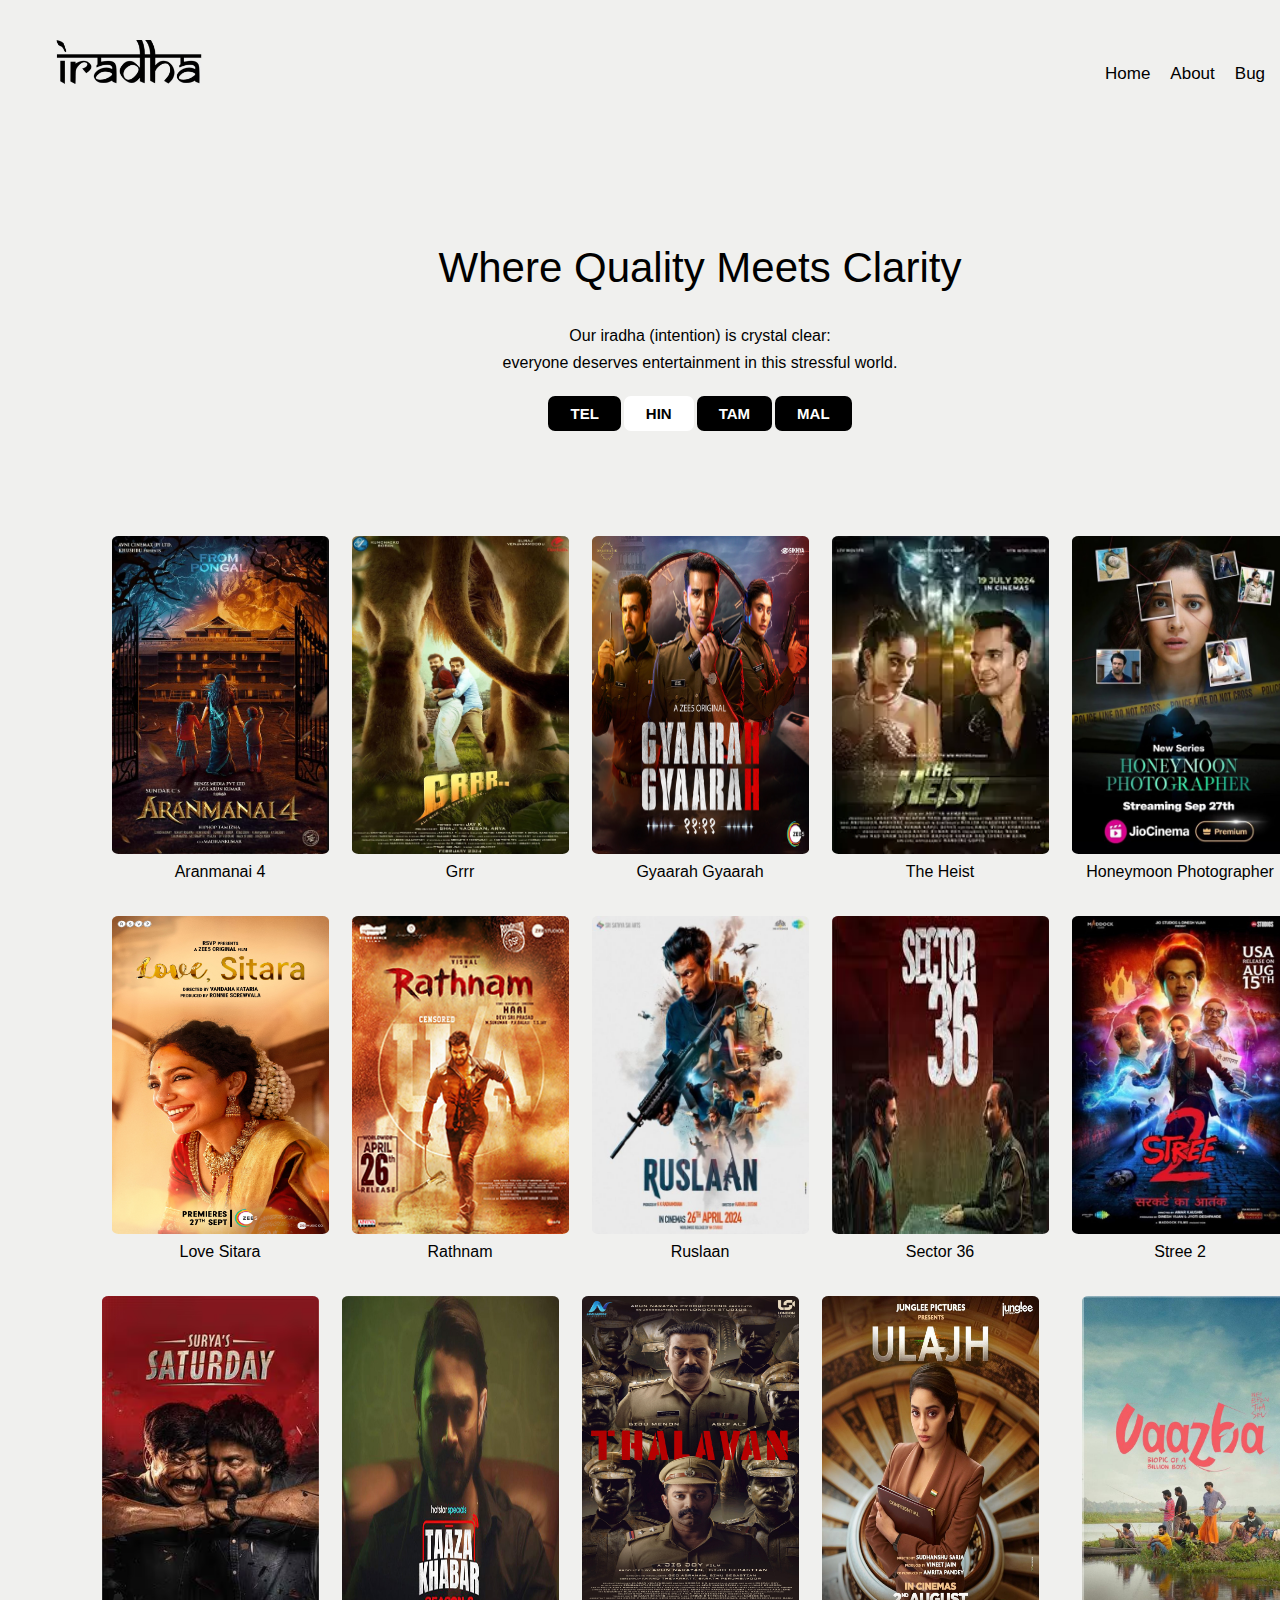
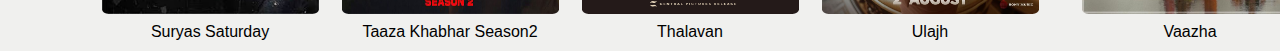
<file: IRADHA/hin.html>
<!DOCTYPE html>
<html lang="en">

<head>
    <meta charset="UTF-8">
    <meta name="viewport" content="width=device-width, initial-scale=1.0">
    <title>Watch Telugu Movies Online | IRADHA - Streams in HD</title>
    <link rel="stylesheet" href="style1.css">
    <link rel="icon" href="images/favicon.jpeg">
    <link rel="stylesheet" href="https://cdnjs.cloudflare.com/ajax/libs/font-awesome/6.6.0/css/all.min.css"
        integrity="sha512-Kc323vGBEqzTmouAECnVceyQqyqdsSiqLQISBL29aUW4U/M7pSPA/gEUZQqv1cwx4OnYxTxve5UMg5GT6L4JJg=="
        crossorigin="anonymous" referrerpolicy="no-referrer" />
</head>

<body>
    <div class="bigcontainer">
        <div class="navbar">
            <div class="icon"><a href=""><img src="images/icon.jpeg" class="iconimg"></a></div>

            <div class="rightelements">
                <div class="home"><a href="">
                        <span><i class="fa-solid fa-house"></i></span>
                        <span>Home</span>
                    </a></div>

                <div class="about"><a href="">
                        <span><i class="fa-solid fa-user"></i></span>
                        <span>About</span>
                    </a>
                </div>

                <div class="bug"><a href="">
                        <span><i class="fa-solid fa-bug"></i></span>
                        <span>Bug</span>
                    </a>
                </div>

                <div class="searchbox">
                    <div class="search">
                        <span><i class="fa-solid fa-magnifying-glass"></i></span>

                    </div>
                </div>
            </div>
        </div>
        <div class="matter">
            <div class="title">
                <p class="heading">Where Quality Meets Clarity</p>
            </div>

            <div class="message">
                <p class="msg">Our iradha (intention) is crystal clear:<br>
                    everyone deserves entertainment in this stressful world.</p>
            </div>
        </div>


        <div class="pages">
            <div class="buttons">
                <a href="index.html"><button id="tel">TEL</button></a>
                <a href="hin.html"><button id="hin">HIN</button></a>
                <a href="tam.html"><button id="tam">TAM</button></a>
                <a href="mal.html"><button id="mal">MAL</button></a>
            </div>
        </div>

        <div id="container">
            <a href="https://www.iradha.dev/hd-n2djv/aranmanai-4-2024-trg2b-hindi-movie-watch-online.html" target="_blank">
                <div class="card"> <img src="hindhi/aranmanai.jpg" class="resize"><br><span>Aranmanai 4</span></div>
            </a>
            <a href="https://www.iradha.dev/hd-n2djv/grrr-2024-psl3e-hindi-movie-watch-online.html" target="_blank">
                <div class="card"> <img src="hindhi/grr.jpg" class="resize"><br><span>Grrr</span>
                </div>
            </a>
            <a href="https://www.iradha.dev/hd-n2djv/gyaarah-gyaarah-2024-b4dch-hindi-movie-watch-online.html" target="_blank">
                <div class="card"><img src="hindhi/gyaarah.jpg" class="resize"><br><span>Gyaarah Gyaarah</span></div>
            </a>
            <a href="https://www.iradha.dev/hd-n2djv/the-heist-2024-r3edf-hindi-movie-watch-online.html" target="_blank">
                <div class="card"><img src="hindhi/heist.webp" class="resize"><br><span>The Heist</span></div>
            </a>
            <a href="https://www.iradha.dev/hd-n2djv/honeymoon-photographer-2024-fum3a-hindi-movie-watch-online.html" target="_blank">
                <div class="card"><img src="hindhi/honeymoon.avif" class="resize"><br><span>Honeymoon
                        Photographer</span></div>
            </a>
            <a href="https://www.iradha.dev/hd-n2djv/love-sitara-2024-vpl2m-hindi-movie-watch-online.html" target="_blank">
                <div class="card"><img src="hindhi/love.jpg" class="resize"><br><span>Love Sitara</span>
                </div>
            </a>
            <a href="https://www.iradha.dev/hd-n2djv/rathnam-2024-prk3i-hindi-movie-watch-online.html" target="_blank">
                <div class="card"><img src="hindhi/Rathnam.jpg" class="resize"><br><span>Rathnam</span></div>
            </a>
            <a href="https://www.iradha.dev/hd-n2djv/ruslaan-2024-u2ftd-hindi-movie-watch-online.html" target="_blank">
                <div class="card"><img src="hindhi/ruslaan.jpg" class="resize"><br><span>Ruslaan</span></div>
            </a>
            <a href="https://www.iradha.dev/hd-n2djv/sector-36-2024-5fgaw-hindi-movie-watch-online.html" target="_blank">
                <div class="card"><img src="hindhi/sector.jpg" class="resize"><br><span>Sector 36</span></div>
            </a>
            <a href="https://www.iradha.dev/hd-n2djv/stree-2-2024-jmr5p-hindi-movie-watch-online.html" target="_blank">
                <div class="card"><img src="hindhi/stree2.jpg" class="resize"><br><span>Stree 2</span></div>
            </a>
            <a href="https://www.iradha.dev/hd-n2djv/suryas-saturday-2024-bgi6t-hindi-movie-watch-online.html" target="_blank">
                <div class="card"><img src="hindhi/surya.avif" class="resize"><br><span>Suryas Saturday</span></div>
            </a>
            <a href="https://www.iradha.dev/hd-n2djv/taaza-khabhar-season-2-2024-poi8y-hindi-movie-watch-online.html" target="_blank">
                <div class="card"><img src="hindhi/taaza.jpg" class="resize"><br><span>Taaza Khabhar Season2</span>
                </div>
            </a>
            <a href="https://www.iradha.dev/hd-n2djv/thalavan-2024-rct7h-hindi-movie-watch-online.html" target="_blank">
                <div class="card"><img src="hindhi/thalavan.jpg" class="resize"><br><span>Thalavan</span></div>
            </a>
            <a href="https://www.iradha.dev/hd-n2djv/ulajh-2024-brd5t-hindi-movie-watch-online.html" target="_blank">
                <div class="card"><img src="hindhi/ulajh.jpg" class="resize"><br><span>Ulajh</span></div>
            </a>
            <a href="https://www.iradha.dev/hd-n2djv/vaazha-2024-h2ter-hindi-movie-watch-online.html" target="_blank"></a>
            <div class="card"><img src="hindhi/vaazha.jpg" class="resize"><br><span>Vaazha</span></div>
            </a>
        </div>
    </div>
</body>

</html>
</file>
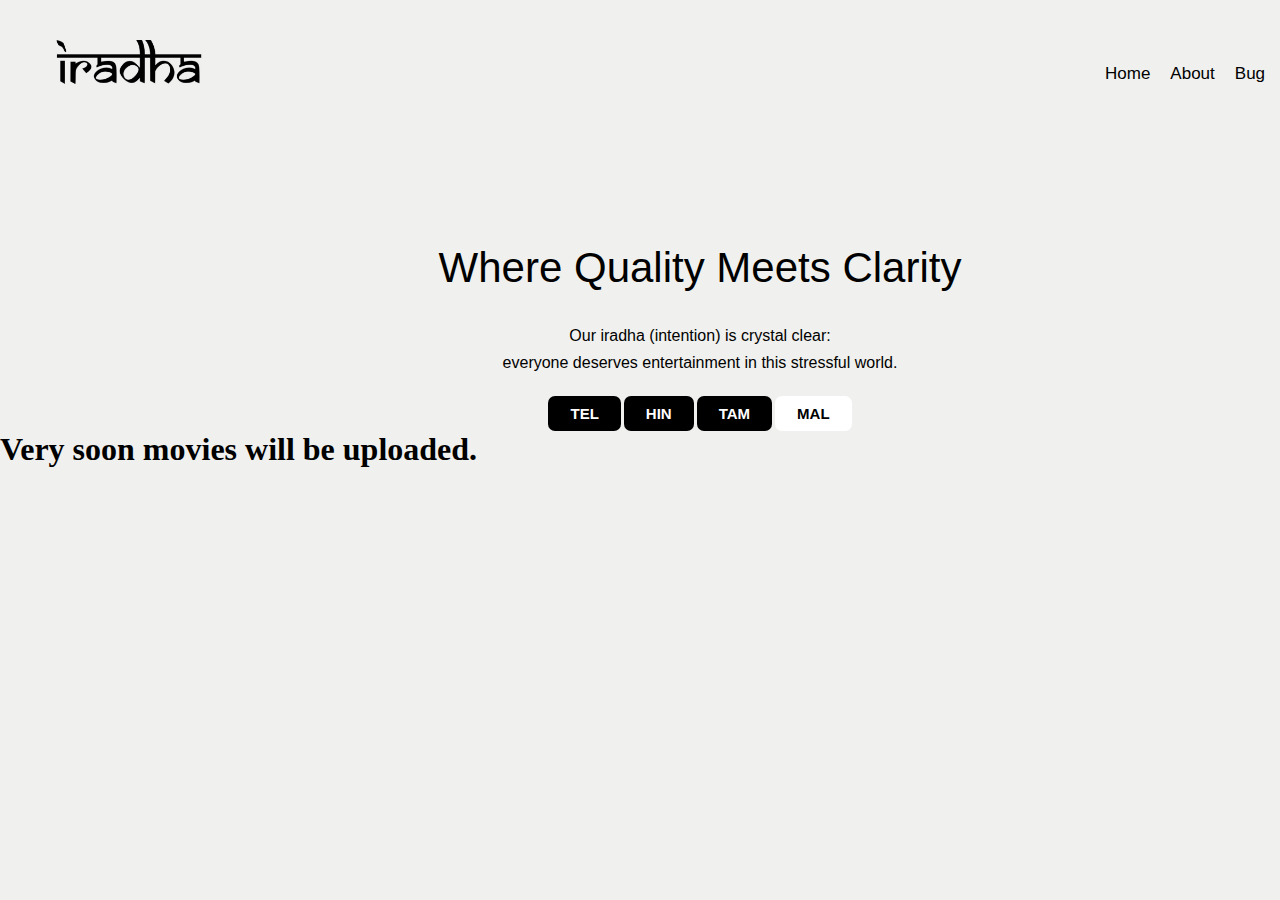
<file: IRADHA/mal.html>
<!DOCTYPE html>
<html lang="en">

<head>
    <meta charset="UTF-8">
    <meta name="viewport" content="width=device-width, initial-scale=1.0">
    <title>Watch Telugu Movies Online | IRADHA - Streams in HD</title>
    <link rel="stylesheet" href="style3.css">
    <link rel="icon" href="images/favicon.jpeg">
    <link rel="stylesheet" href="https://cdnjs.cloudflare.com/ajax/libs/font-awesome/6.6.0/css/all.min.css"
        integrity="sha512-Kc323vGBEqzTmouAECnVceyQqyqdsSiqLQISBL29aUW4U/M7pSPA/gEUZQqv1cwx4OnYxTxve5UMg5GT6L4JJg=="
        crossorigin="anonymous" referrerpolicy="no-referrer" />
</head>

<body>
    <div class="bigcontainer">
        <div class="navbar">
            <div class="icon"><a href=""><img src="images/icon.jpeg" class="iconimg"></a></div>

            <div class="rightelements">
                <div class="home"><a href="">
                        <span><i class="fa-solid fa-house"></i></span>
                        <span>Home</span>
                    </a></div>

                <div class="about"><a href="">
                        <span><i class="fa-solid fa-user"></i></span>
                        <span>About</span>
                    </a>
                </div>

                <div class="bug"><a href="">
                        <span><i class="fa-solid fa-bug"></i></span>
                        <span>Bug</span>
                    </a>
                </div>

                <div class="searchbox">
                    <div class="search">
                        <span><i class="fa-solid fa-magnifying-glass"></i></span>

                    </div>
                </div>
            </div>
        </div>
        <div class="matter">
            <div class="title">
                <p class="heading">Where Quality Meets Clarity</p>
            </div>

            <div class="message">
                <p class="msg">Our iradha (intention) is crystal clear:<br>
                    everyone deserves entertainment in this stressful world.</p>
            </div>
        </div>


        <div class="pages">
            <div class="buttons">
                <a href="index.html"><button id="tel">TEL</button></a>
                <a href="hin.html"><button id="hin">HIN</button></a>
                <a href="tam.html"><button id="tam">TAM</button></a>
                <a href="mal.html"><button id="mal">MAL</button></a>
            </div>
        </div>



        <h1>Very soon movies will be uploaded.</h1>
</body>

</html>
</file>
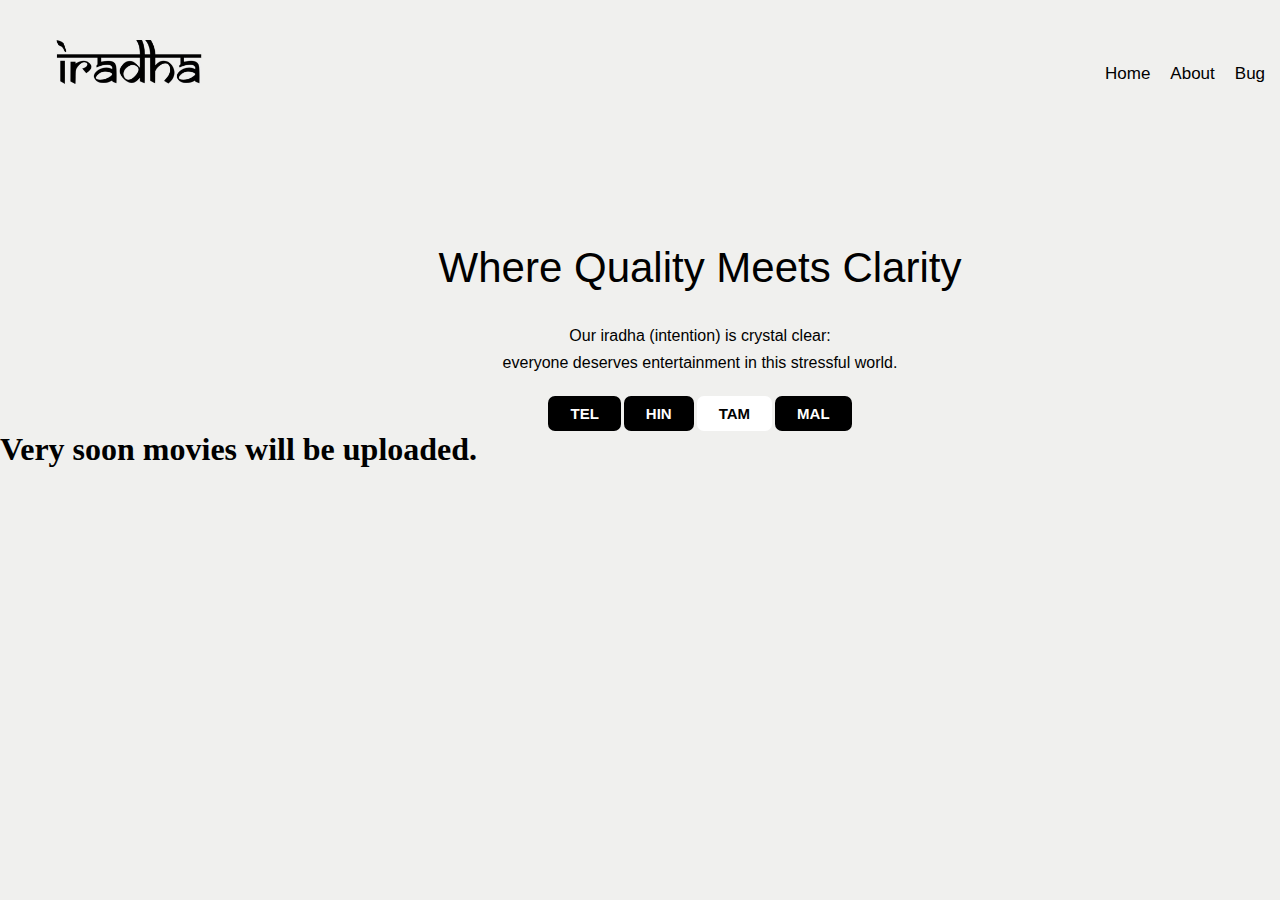
<file: IRADHA/tam.html>
<!DOCTYPE html>
<html lang="en">

<head>
    <meta charset="UTF-8">
    <meta name="viewport" content="width=device-width, initial-scale=1.0">
    <title>Watch Telugu Movies Online | IRADHA - Streams in HD</title>
    <link rel="stylesheet" href="style2.css">
    <link rel="icon" href="images/favicon.jpeg">
    <link rel="stylesheet" href="https://cdnjs.cloudflare.com/ajax/libs/font-awesome/6.6.0/css/all.min.css"
        integrity="sha512-Kc323vGBEqzTmouAECnVceyQqyqdsSiqLQISBL29aUW4U/M7pSPA/gEUZQqv1cwx4OnYxTxve5UMg5GT6L4JJg=="
        crossorigin="anonymous" referrerpolicy="no-referrer" />
</head>

<body>
    <div class="bigcontainer">
        <div class="navbar">
            <div class="icon"><a href=""><img src="images/icon.jpeg" class="iconimg"></a></div>

            <div class="rightelements">
                <div class="home"><a href="">
                        <span><i class="fa-solid fa-house"></i></span>
                        <span>Home</span>
                    </a></div>

                <div class="about"><a href="">
                        <span><i class="fa-solid fa-user"></i></span>
                        <span>About</span>
                    </a>
                </div>

                <div class="bug"><a href="">
                        <span><i class="fa-solid fa-bug"></i></span>
                        <span>Bug</span>
                    </a>
                </div>

                <div class="searchbox">
                    <div class="search">
                        <span><i class="fa-solid fa-magnifying-glass"></i></span>

                    </div>
                </div>
            </div>
        </div>
        <div class="matter">
            <div class="title">
                <p class="heading">Where Quality Meets Clarity</p>
            </div>

            <div class="message">
                <p class="msg">Our iradha (intention) is crystal clear:<br>
                    everyone deserves entertainment in this stressful world.</p>
            </div>
        </div>


        <div class="pages">
            <div class="buttons">
                <a href="index.html"><button id="tel">TEL</button></a>
                <a href="hin.html"><button id="hin">HIN</button></a>
                <a href="tam.html"><button id="tam">TAM</button></a>
                <a href="mal.html"><button id="mal">MAL</button></a>
            </div>
        </div>
        <h1 id="text">Very soon movies will be uploaded.</h1>

</body>

</html>
</file>
<file: IRADHA/style1.css>
* {
    padding: 0%;
    margin: 0;
}

body {
    background-color: #f0f0ee;
    display: flex;

}

#container {
    margin: 0px 30px;
    display: flex;
    flex-wrap: wrap;
    justify-content: center;
    gap: 20px;
    padding-top: 100px;

}

.resize {
    width: 217px;
    height: 318px;
    border-radius: 3%;
    padding: 5px 0px;
}

.card {
    width: 220px;
    height: 360px;
    text-align: center;

}

span {
    font-size: medium;
    font-weight: 545;
    font-family: Verdana, Geneva, Tahoma, sans-serif;
    color: black;
}

.navbar {
    margin: 40px 30px;
    display: flex;
}

.iconimg {
    width: 200px;
    height: 50px;
    object-fit: cover;
}

.rightelements {
    display: flex;
    gap: 20px;
    font-size: 43px;
}

.home a span {
    font-size: 17px;
    text-decoration: none;

}

.about a span {
    font-size: 17px;
    text-decoration: none;
}

.bug a span {
    font-size: 17px;
    text-decoration: none;
}

.rightelements a {
    text-decoration: none;
}

.searchbox {
    display: flex;
    align-items: center;
    justify-content: center;
    background-color: black;
    height: 20px;
    width: 75px;
    margin-top: 15px;
    padding-bottom: 15px;
    border-radius: 35px;
    margin-left: 10px;

}

.search i {
    color: white;
    font-size: 13px;


}

.rightelements {
    margin-left: 875px;

}

.title {
    margin-top: 150px;
}

.heading {
    text-align: center;
    font-size: 42px;
    font-family: Arial, Helvetica, sans-serif;
    font-weight: 8;
}

.message {
    margin-top: 30px;
}

.msg {
    text-align: center;
    font-size: medium;
    font-family: Arial, Helvetica, sans-serif;
    line-height: 170%;

}

a {

    text-decoration: none;
}

.buttons {

    display: flex;
    gap: 3px;
    align-items: center;
    justify-content: center;
    margin-top: 20px;
}

button {
    font-size: 15px;
    background-color: black;
    border-color: transparent;
    color: white;
    padding: 7px 20px;
    border-radius: 7px;
    font-weight: 550;
    font-family: Arial, Helvetica, sans-serif;

}

#hin {
    background-color: rgb(255, 255, 255);
    color: black;
}

#tel:hover {
    background-color: rgb(50, 49, 49);
}

#tel:active {
    background-color: rgb(255, 255, 255);
    color: black;
}

#tam:hover {
    background-color: rgb(50, 49, 49);
}

#tam:active {
    background-color: rgb(255, 255, 255);
    color: black;
}

#mal:hover {
    background-color: rgb(50, 49, 49);
}

#mal:active {
    background-color: rgb(255, 255, 255);
    color: black;
}
</file>
<file: IRADHA/style3.css>
* {
    padding: 0%;
    margin: 0;
}

body {
    background-color: #f0f0ee;
    display: flex;

}

#container {
    margin: 0px 30px;
    display: flex;
    flex-wrap: wrap;
    justify-content: center;
    gap: 20px;
    padding-top: 100px;

}

.resize {
    width: 217px;
    height: 318px;
    border-radius: 3%;
    padding: 5px 0px;
}

.card {
    width: 220px;
    height: 360px;
    text-align: center;

}

span {
    font-size: medium;
    font-weight: 545;
    font-family: Verdana, Geneva, Tahoma, sans-serif;
    color: black;
}

.navbar {
    margin: 40px 30px;
    display: flex;
}

.iconimg {
    width: 200px;
    height: 50px;
    object-fit: cover;
}

.rightelements {
    display: flex;
    gap: 20px;
    font-size: 43px;
}

.home a span {
    font-size: 17px;
    text-decoration: none;

}

.about a span {
    font-size: 17px;
    text-decoration: none;
}

.bug a span {
    font-size: 17px;
    text-decoration: none;
}

.rightelements a {
    text-decoration: none;
}

.searchbox {
    display: flex;
    align-items: center;
    justify-content: center;
    background-color: black;
    height: 20px;
    width: 75px;
    margin-top: 15px;
    padding-bottom: 15px;
    border-radius: 35px;
    margin-left: 10px;

}

.search i {
    color: white;
    font-size: 13px;


}

.rightelements {
    margin-left: 875px;

}

.title {
    margin-top: 150px;
}

.heading {
    text-align: center;
    font-size: 42px;
    font-family: Arial, Helvetica, sans-serif;
    font-weight: 8;
}

.message {
    margin-top: 30px;
}

.msg {
    text-align: center;
    font-size: medium;
    font-family: Arial, Helvetica, sans-serif;
    line-height: 170%;

}

a {

    text-decoration: none;
}

.buttons {

    display: flex;
    gap: 3px;
    align-items: center;
    justify-content: center;
    margin-top: 20px;
}

button {
    font-size: 15px;
    background-color: black;
    border-color: transparent;
    color: white;
    padding: 7px 20px;
    border-radius: 7px;
    font-weight: 550;
    font-family: Arial, Helvetica, sans-serif;

}

#mal {
    background-color: rgb(255, 255, 255);
    color: black;
}

#hin:hover {
    background-color: rgb(50, 49, 49);
}

#hin:active {
    background-color: rgb(255, 255, 255);
    color: black;
}

#tam:hover {
    background-color: rgb(50, 49, 49);
}

#tam:active {
    background-color: rgb(255, 255, 255);
    color: black;
}

#tel:hover {
    background-color: rgb(50, 49, 49);
}

#tel:active {
    background-color: rgb(255, 255, 255);
    color: black;
}
</file>
<file: IRADHA/style2.css>
* {
    padding: 0%;
    margin: 0;
}

body {
    background-color: #f0f0ee;
    display: flex;

}

#container {
    margin: 0px 30px;
    display: flex;
    flex-wrap: wrap;
    justify-content: center;
    gap: 20px;
    padding-top: 100px;

}

.resize {
    width: 217px;
    height: 318px;
    border-radius: 3%;
    padding: 5px 0px;
}

.card {
    width: 220px;
    height: 360px;
    text-align: center;

}

span {
    font-size: medium;
    font-weight: 545;
    font-family: Verdana, Geneva, Tahoma, sans-serif;
    color: black;
}

.navbar {
    margin: 40px 30px;
    display: flex;
}

.iconimg {
    width: 200px;
    height: 50px;
    object-fit: cover;
}

.rightelements {
    display: flex;
    gap: 20px;
    font-size: 43px;
}

.home a span {
    font-size: 17px;
    text-decoration: none;

}

.about a span {
    font-size: 17px;
    text-decoration: none;
}

.bug a span {
    font-size: 17px;
    text-decoration: none;
}

.rightelements a {
    text-decoration: none;
}

.searchbox {
    display: flex;
    align-items: center;
    justify-content: center;
    background-color: black;
    height: 20px;
    width: 75px;
    margin-top: 15px;
    padding-bottom: 15px;
    border-radius: 35px;
    margin-left: 10px;

}

.search i {
    color: white;
    font-size: 13px;


}

.rightelements {
    margin-left: 875px;

}

.title {
    margin-top: 150px;
}

.heading {
    text-align: center;
    font-size: 42px;
    font-family: Arial, Helvetica, sans-serif;
    font-weight: 8;
}

.message {
    margin-top: 30px;
}

.msg {
    text-align: center;
    font-size: medium;
    font-family: Arial, Helvetica, sans-serif;
    line-height: 170%;

}

a {

    text-decoration: none;
}

.buttons {

    display: flex;
    gap: 3px;
    align-items: center;
    justify-content: center;
    margin-top: 20px;
}

button {
    font-size: 15px;
    background-color: black;
    border-color: transparent;
    color: white;
    padding: 7px 20px;
    border-radius: 7px;
    font-weight: 550;
    font-family: Arial, Helvetica, sans-serif;

}

#tam {
    background-color: rgb(255, 255, 255);
    color: black;
}

#hin:hover {
    background-color: rgb(50, 49, 49);
}

#hin:active {
    background-color: rgb(255, 255, 255);
    color: black;
}
#tel:hover {
    background-color: rgb(50, 49, 49);
}

#tel:active {
    background-color: rgb(255, 255, 255);
    color: black;
}
#mal:hover {
    background-color: rgb(50, 49, 49);
}

#mal:active {
    background-color: rgb(255, 255, 255);
    color: black;
}
</file>
